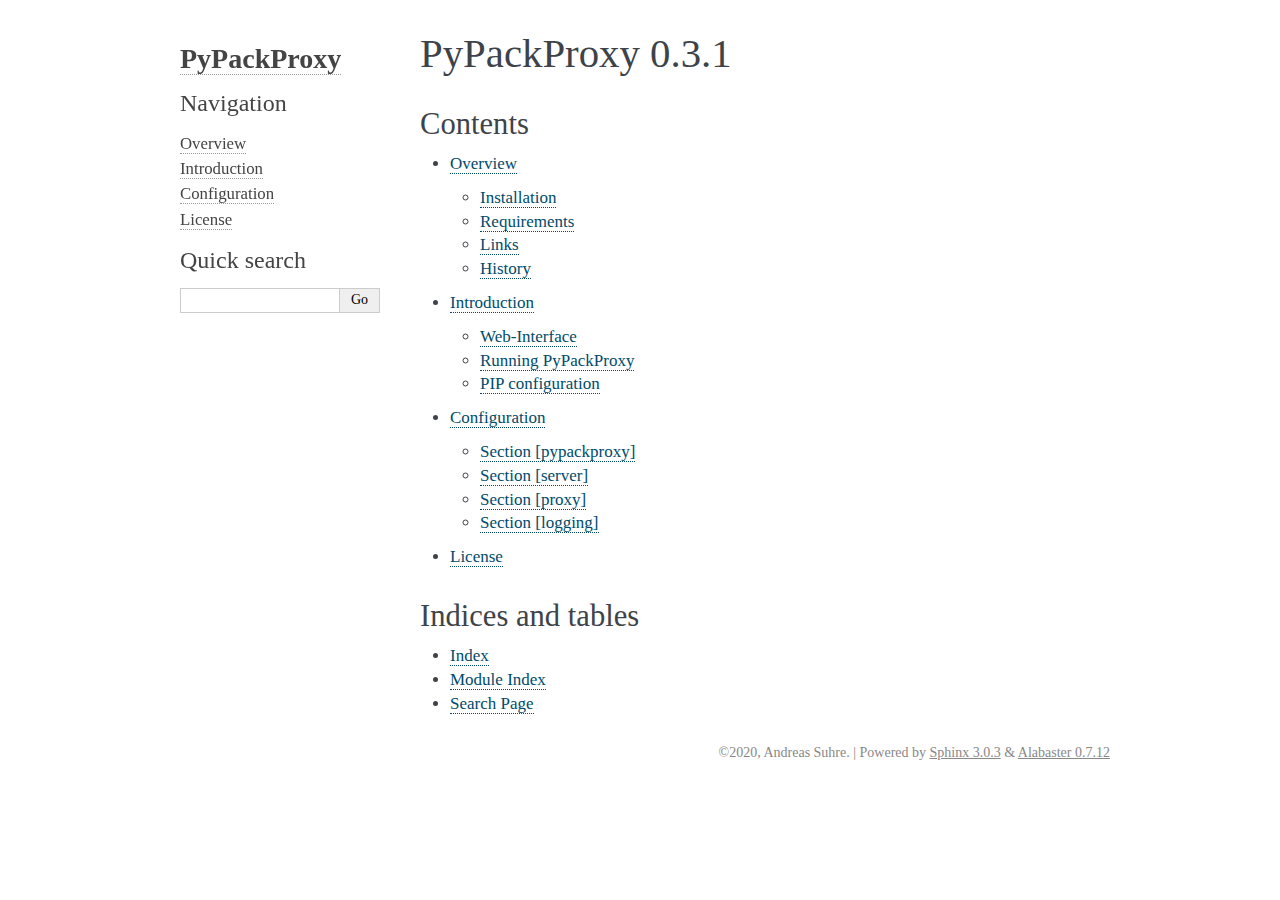
<file: docs/index.html>
<!DOCTYPE html>

<html>
  <head>
    <meta charset="utf-8" />
    <title>PyPackProxy 0.3.1 &#8212; PyPackProxy 0.3.1 documentation</title>
    <link rel="stylesheet" href="_static/alabaster.css" type="text/css" />
    <link rel="stylesheet" href="_static/pygments.css" type="text/css" />
    <script id="documentation_options" data-url_root="./" src="_static/documentation_options.js"></script>
    <script src="_static/jquery.js"></script>
    <script src="_static/underscore.js"></script>
    <script src="_static/doctools.js"></script>
    <script src="_static/language_data.js"></script>
    <link rel="shortcut icon" href="_static/favicon.ico"/>
    <link rel="index" title="Index" href="genindex.html" />
    <link rel="search" title="Search" href="search.html" />
    <link rel="next" title="Overview" href="overview.html" />
   
  <link rel="stylesheet" href="_static/custom.css" type="text/css" />
  
  
  <meta name="viewport" content="width=device-width, initial-scale=0.9, maximum-scale=0.9" />

  </head><body>
  <div class="document">
    
      <div class="sphinxsidebar" role="navigation" aria-label="main navigation">
        <div class="sphinxsidebarwrapper">
<h1 class="logo"><a href="#">PyPackProxy</a></h1>








<h3>Navigation</h3>
<ul>
<li class="toctree-l1"><a class="reference internal" href="overview.html">Overview</a></li>
<li class="toctree-l1"><a class="reference internal" href="intro.html">Introduction</a></li>
<li class="toctree-l1"><a class="reference internal" href="config.html">Configuration</a></li>
<li class="toctree-l1"><a class="reference internal" href="license.html">License</a></li>
</ul>

<div class="relations">
<h3>Related Topics</h3>
<ul>
  <li><a href="#">Documentation overview</a><ul>
      <li>Next: <a href="overview.html" title="next chapter">Overview</a></li>
  </ul></li>
</ul>
</div>
<div id="searchbox" style="display: none" role="search">
  <h3 id="searchlabel">Quick search</h3>
    <div class="searchformwrapper">
    <form class="search" action="search.html" method="get">
      <input type="text" name="q" aria-labelledby="searchlabel" />
      <input type="submit" value="Go" />
    </form>
    </div>
</div>
<script>$('#searchbox').show(0);</script>








        </div>
      </div>
      <div class="documentwrapper">
        <div class="bodywrapper">
          

          <div class="body" role="main">
            
  <div class="section" id="pypackproxy-version">
<h1>PyPackProxy 0.3.1<a class="headerlink" href="#pypackproxy-version" title="Permalink to this headline">¶</a></h1>
<div class="section" id="contents">
<h2>Contents<a class="headerlink" href="#contents" title="Permalink to this headline">¶</a></h2>
<div class="toctree-wrapper compound">
<ul>
<li class="toctree-l1"><a class="reference internal" href="overview.html">Overview</a><ul>
<li class="toctree-l2"><a class="reference internal" href="overview.html#installation">Installation</a></li>
<li class="toctree-l2"><a class="reference internal" href="overview.html#requirements">Requirements</a></li>
<li class="toctree-l2"><a class="reference internal" href="overview.html#links">Links</a></li>
<li class="toctree-l2"><a class="reference internal" href="overview.html#history">History</a></li>
</ul>
</li>
<li class="toctree-l1"><a class="reference internal" href="intro.html">Introduction</a><ul>
<li class="toctree-l2"><a class="reference internal" href="intro.html#web-interface">Web-Interface</a></li>
<li class="toctree-l2"><a class="reference internal" href="intro.html#running-pypackproxy">Running PyPackProxy</a></li>
<li class="toctree-l2"><a class="reference internal" href="intro.html#pip-configuration">PIP configuration</a></li>
</ul>
</li>
<li class="toctree-l1"><a class="reference internal" href="config.html">Configuration</a><ul>
<li class="toctree-l2"><a class="reference internal" href="config.html#section-pypackproxy">Section [pypackproxy]</a></li>
<li class="toctree-l2"><a class="reference internal" href="config.html#section-server">Section [server]</a></li>
<li class="toctree-l2"><a class="reference internal" href="config.html#section-proxy">Section [proxy]</a></li>
<li class="toctree-l2"><a class="reference internal" href="config.html#section-logging">Section [logging]</a></li>
</ul>
</li>
<li class="toctree-l1"><a class="reference internal" href="license.html">License</a></li>
</ul>
</div>
</div>
<div class="section" id="indices-and-tables">
<h2>Indices and tables<a class="headerlink" href="#indices-and-tables" title="Permalink to this headline">¶</a></h2>
<ul class="simple">
<li><p><a class="reference internal" href="genindex.html"><span class="std std-ref">Index</span></a></p></li>
<li><p><a class="reference internal" href="py-modindex.html"><span class="std std-ref">Module Index</span></a></p></li>
<li><p><a class="reference internal" href="search.html"><span class="std std-ref">Search Page</span></a></p></li>
</ul>
</div>
</div>


          </div>
          
        </div>
      </div>
    <div class="clearer"></div>
  </div>
    <div class="footer">
      &copy;2020, Andreas Suhre.
      
      |
      Powered by <a href="http://sphinx-doc.org/">Sphinx 3.0.3</a>
      &amp; <a href="https://github.com/bitprophet/alabaster">Alabaster 0.7.12</a>
      
    </div>

    

    
  </body>
</html>
</file>
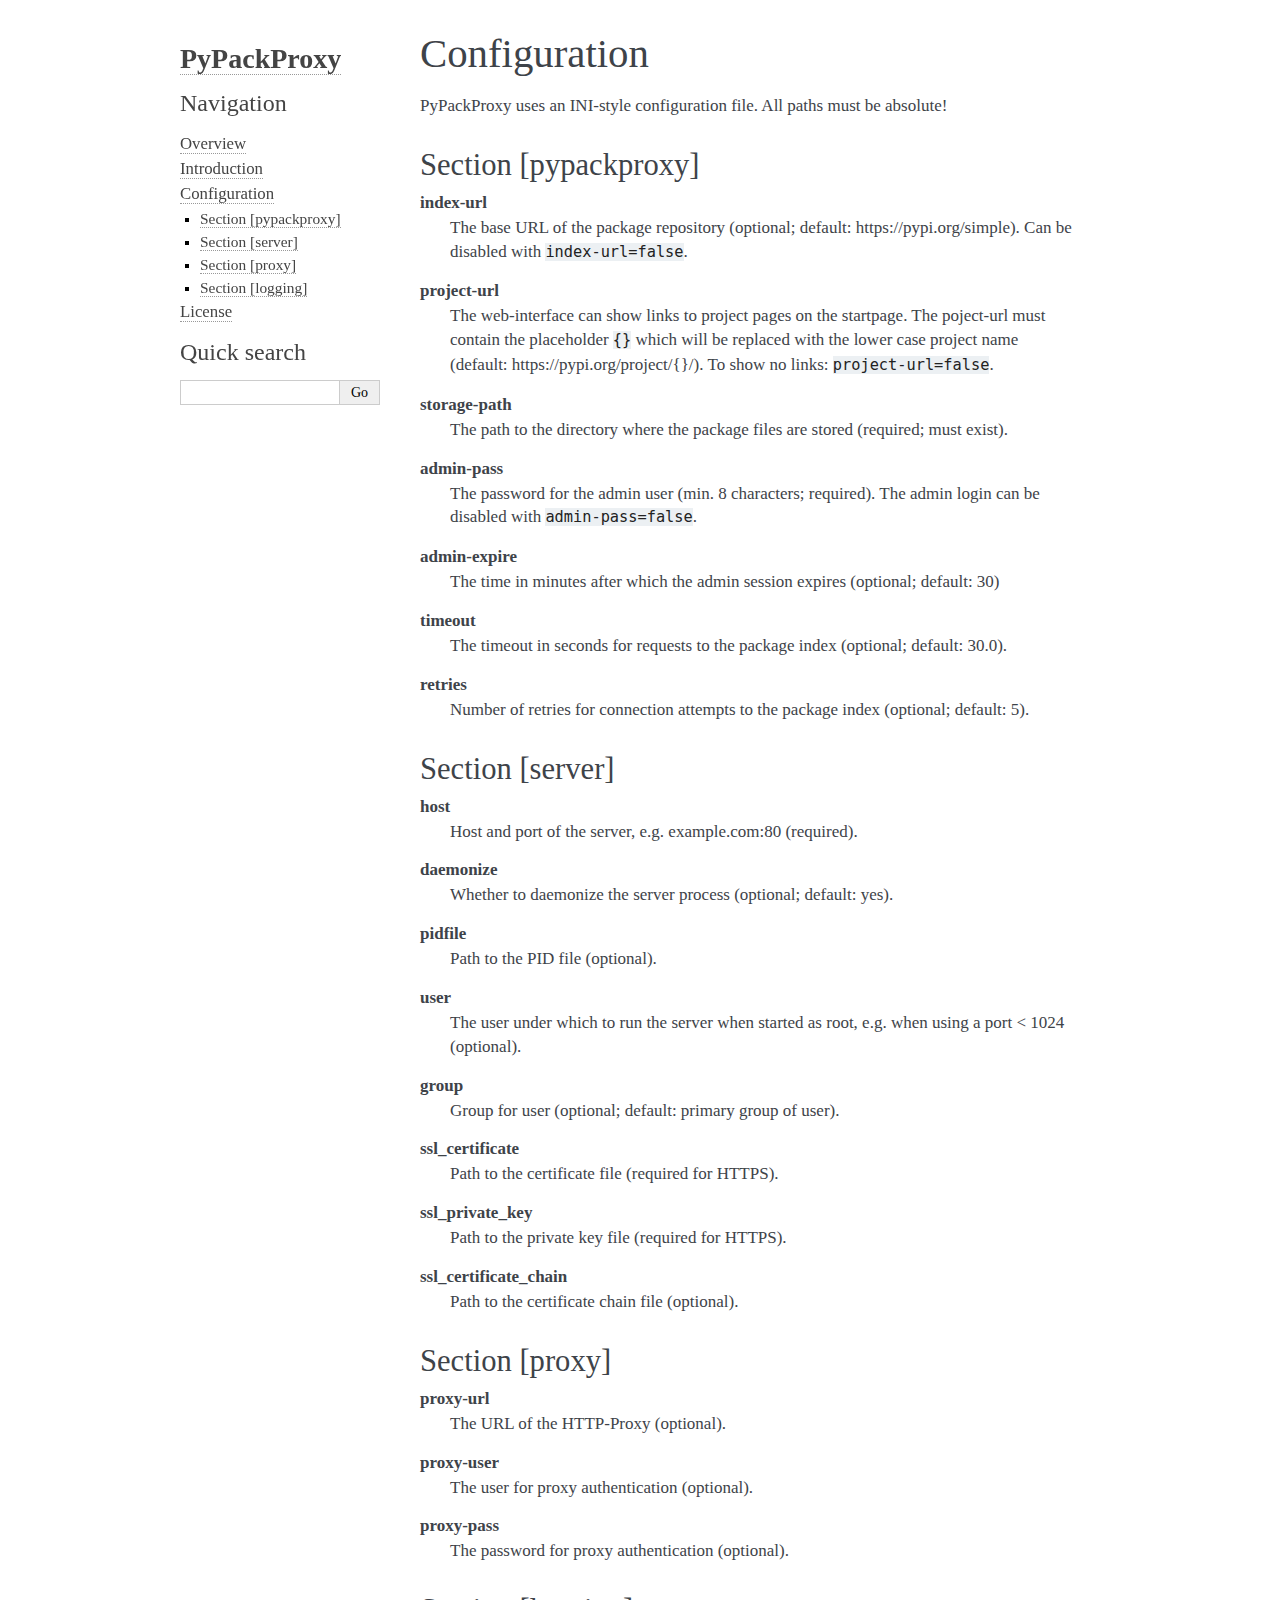
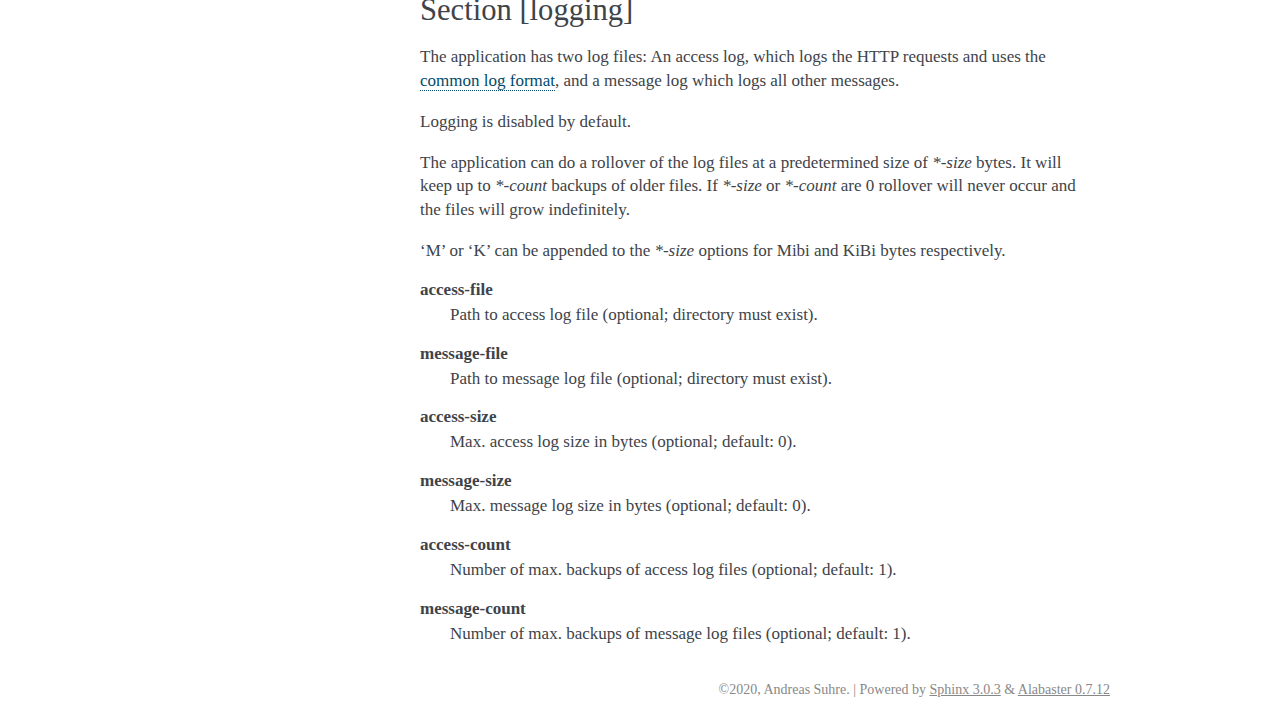
<file: docs/config.html>
<!DOCTYPE html>

<html>
  <head>
    <meta charset="utf-8" />
    <title>Configuration &#8212; PyPackProxy 0.3.1 documentation</title>
    <link rel="stylesheet" href="_static/alabaster.css" type="text/css" />
    <link rel="stylesheet" href="_static/pygments.css" type="text/css" />
    <script id="documentation_options" data-url_root="./" src="_static/documentation_options.js"></script>
    <script src="_static/jquery.js"></script>
    <script src="_static/underscore.js"></script>
    <script src="_static/doctools.js"></script>
    <script src="_static/language_data.js"></script>
    <link rel="shortcut icon" href="_static/favicon.ico"/>
    <link rel="index" title="Index" href="genindex.html" />
    <link rel="search" title="Search" href="search.html" />
    <link rel="next" title="License" href="license.html" />
    <link rel="prev" title="Introduction" href="intro.html" />
   
  <link rel="stylesheet" href="_static/custom.css" type="text/css" />
  
  
  <meta name="viewport" content="width=device-width, initial-scale=0.9, maximum-scale=0.9" />

  </head><body>
  <div class="document">
    
      <div class="sphinxsidebar" role="navigation" aria-label="main navigation">
        <div class="sphinxsidebarwrapper">
<h1 class="logo"><a href="index.html">PyPackProxy</a></h1>








<h3>Navigation</h3>
<ul class="current">
<li class="toctree-l1"><a class="reference internal" href="overview.html">Overview</a></li>
<li class="toctree-l1"><a class="reference internal" href="intro.html">Introduction</a></li>
<li class="toctree-l1 current"><a class="current reference internal" href="#">Configuration</a><ul>
<li class="toctree-l2"><a class="reference internal" href="#section-pypackproxy">Section [pypackproxy]</a></li>
<li class="toctree-l2"><a class="reference internal" href="#section-server">Section [server]</a></li>
<li class="toctree-l2"><a class="reference internal" href="#section-proxy">Section [proxy]</a></li>
<li class="toctree-l2"><a class="reference internal" href="#section-logging">Section [logging]</a></li>
</ul>
</li>
<li class="toctree-l1"><a class="reference internal" href="license.html">License</a></li>
</ul>

<div class="relations">
<h3>Related Topics</h3>
<ul>
  <li><a href="index.html">Documentation overview</a><ul>
      <li>Previous: <a href="intro.html" title="previous chapter">Introduction</a></li>
      <li>Next: <a href="license.html" title="next chapter">License</a></li>
  </ul></li>
</ul>
</div>
<div id="searchbox" style="display: none" role="search">
  <h3 id="searchlabel">Quick search</h3>
    <div class="searchformwrapper">
    <form class="search" action="search.html" method="get">
      <input type="text" name="q" aria-labelledby="searchlabel" />
      <input type="submit" value="Go" />
    </form>
    </div>
</div>
<script>$('#searchbox').show(0);</script>








        </div>
      </div>
      <div class="documentwrapper">
        <div class="bodywrapper">
          

          <div class="body" role="main">
            
  <div class="section" id="configuration">
<h1>Configuration<a class="headerlink" href="#configuration" title="Permalink to this headline">¶</a></h1>
<p>PyPackProxy uses an INI-style configuration file. All paths must be absolute!</p>
<div class="section" id="section-pypackproxy">
<h2>Section [pypackproxy]<a class="headerlink" href="#section-pypackproxy" title="Permalink to this headline">¶</a></h2>
<dl class="simple">
<dt>index-url</dt><dd><p>The base URL of the package repository (optional; default: https://pypi.org/simple).
Can be disabled with <code class="docutils literal notranslate"><span class="pre">index-url=false</span></code>.</p>
</dd>
<dt>project-url</dt><dd><p>The web-interface can show links to project pages on the startpage. The poject-url
must contain the placeholder <code class="docutils literal notranslate"><span class="pre">{}</span></code> which will be replaced with the lower case project name
(default: https://pypi.org/project/{}/). To show no links: <code class="docutils literal notranslate"><span class="pre">project-url=false</span></code>.</p>
</dd>
<dt>storage-path</dt><dd><p>The path to the directory where the package files are stored (required; must exist).</p>
</dd>
<dt>admin-pass</dt><dd><p>The password for the admin user (min. 8 characters; required).
The admin login can be disabled with <code class="docutils literal notranslate"><span class="pre">admin-pass=false</span></code>.</p>
</dd>
<dt>admin-expire</dt><dd><p>The time in minutes after which the admin session expires (optional; default: 30)</p>
</dd>
<dt>timeout</dt><dd><p>The timeout in seconds for requests to the package index (optional; default: 30.0).</p>
</dd>
<dt>retries</dt><dd><p>Number of retries for connection attempts to the package index (optional; default: 5).</p>
</dd>
</dl>
</div>
<div class="section" id="section-server">
<h2>Section [server]<a class="headerlink" href="#section-server" title="Permalink to this headline">¶</a></h2>
<dl class="simple">
<dt>host</dt><dd><p>Host and port of the server, e.g. example.com:80 (required).</p>
</dd>
<dt>daemonize</dt><dd><p>Whether to daemonize the server process (optional; default: yes).</p>
</dd>
<dt>pidfile</dt><dd><p>Path to the PID file (optional).</p>
</dd>
<dt>user</dt><dd><p>The user under which to run the server when started as root, e.g. when using
a port &lt; 1024 (optional).</p>
</dd>
<dt>group</dt><dd><p>Group for user (optional; default: primary group of user).</p>
</dd>
<dt>ssl_certificate</dt><dd><p>Path to the certificate file (required for HTTPS).</p>
</dd>
<dt>ssl_private_key</dt><dd><p>Path to the private key file (required for HTTPS).</p>
</dd>
<dt>ssl_certificate_chain</dt><dd><p>Path to the certificate chain file (optional).</p>
</dd>
</dl>
</div>
<div class="section" id="section-proxy">
<h2>Section [proxy]<a class="headerlink" href="#section-proxy" title="Permalink to this headline">¶</a></h2>
<dl class="simple">
<dt>proxy-url</dt><dd><p>The URL of the HTTP-Proxy (optional).</p>
</dd>
<dt>proxy-user</dt><dd><p>The user for proxy authentication (optional).</p>
</dd>
<dt>proxy-pass</dt><dd><p>The password for proxy authentication (optional).</p>
</dd>
</dl>
</div>
<div class="section" id="section-logging">
<h2>Section [logging]<a class="headerlink" href="#section-logging" title="Permalink to this headline">¶</a></h2>
<p>The application has two log files: An access log, which logs the HTTP requests and
uses the <a class="reference external" href="https://en.wikipedia.org/wiki/Common_Log_Format">common log format</a>,
and a message log which logs all other messages.</p>
<p>Logging is disabled by default.</p>
<p>The application can do a rollover of the log files at a predetermined size
of <em>*-size</em> bytes. It will keep up to <em>*-count</em> backups of older files.
If <em>*-size</em> or <em>*-count</em> are 0 rollover will never occur and the files
will grow indefinitely.</p>
<p>‘M’ or ‘K’ can be appended to the <em>*-size</em> options for Mibi and
KiBi bytes respectively.</p>
<dl class="simple">
<dt>access-file</dt><dd><p>Path to access log file (optional; directory must exist).</p>
</dd>
<dt>message-file</dt><dd><p>Path to message log file (optional; directory must exist).</p>
</dd>
<dt>access-size</dt><dd><p>Max. access log size in bytes (optional; default: 0).</p>
</dd>
<dt>message-size</dt><dd><p>Max. message log size in bytes (optional; default: 0).</p>
</dd>
<dt>access-count</dt><dd><p>Number of max. backups of access log files (optional; default: 1).</p>
</dd>
<dt>message-count</dt><dd><p>Number of max. backups of message log files (optional; default: 1).</p>
</dd>
</dl>
</div>
</div>


          </div>
          
        </div>
      </div>
    <div class="clearer"></div>
  </div>
    <div class="footer">
      &copy;2020, Andreas Suhre.
      
      |
      Powered by <a href="http://sphinx-doc.org/">Sphinx 3.0.3</a>
      &amp; <a href="https://github.com/bitprophet/alabaster">Alabaster 0.7.12</a>
      
    </div>

    

    
  </body>
</html>
</file>
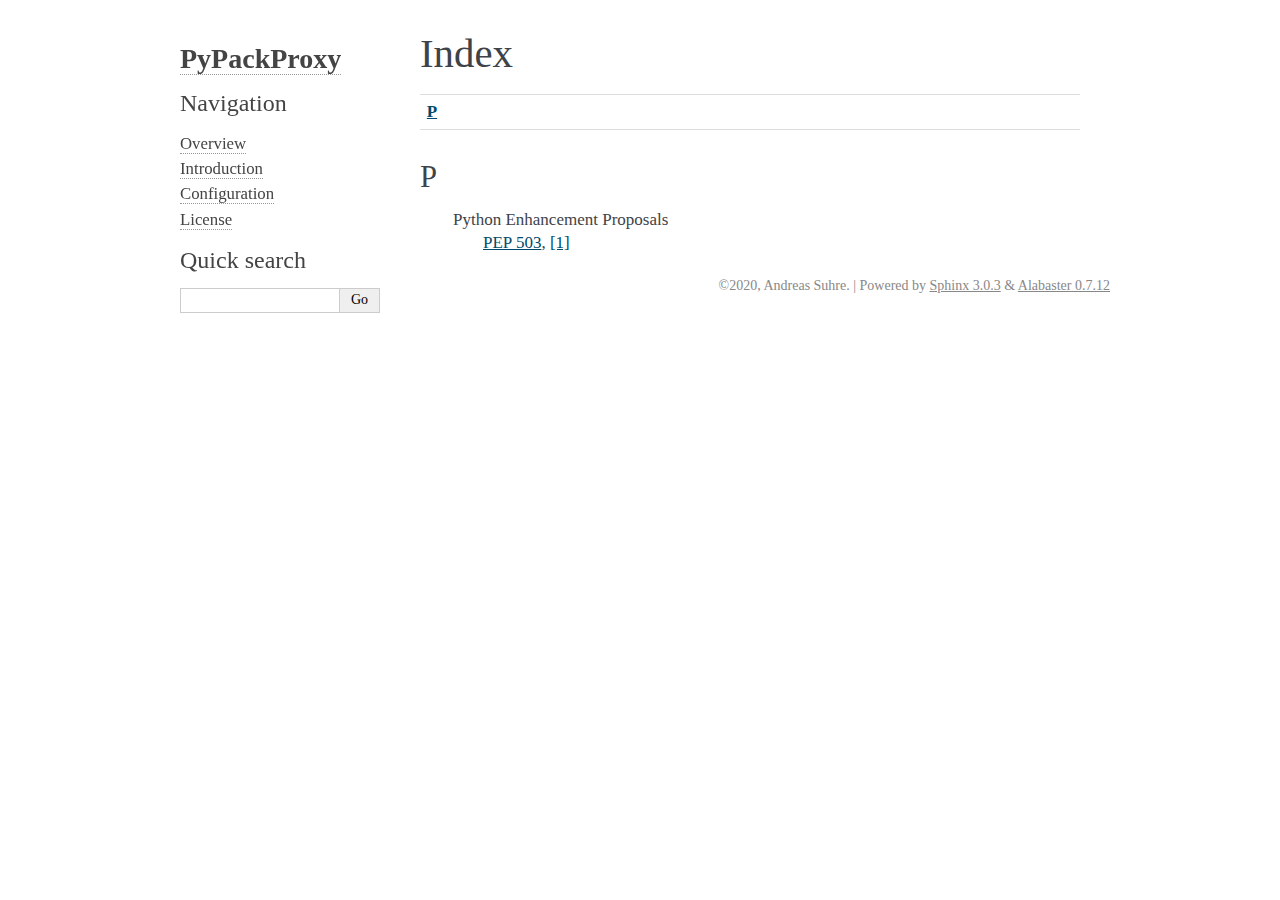
<file: docs/genindex.html>
<!DOCTYPE html>

<html>
  <head>
    <meta charset="utf-8" />
    <title>Index &#8212; PyPackProxy 0.3.1 documentation</title>
    <link rel="stylesheet" href="_static/alabaster.css" type="text/css" />
    <link rel="stylesheet" href="_static/pygments.css" type="text/css" />
    <script id="documentation_options" data-url_root="./" src="_static/documentation_options.js"></script>
    <script src="_static/jquery.js"></script>
    <script src="_static/underscore.js"></script>
    <script src="_static/doctools.js"></script>
    <script src="_static/language_data.js"></script>
    <link rel="shortcut icon" href="_static/favicon.ico"/>
    <link rel="index" title="Index" href="#" />
    <link rel="search" title="Search" href="search.html" />
   
  <link rel="stylesheet" href="_static/custom.css" type="text/css" />
  
  
  <meta name="viewport" content="width=device-width, initial-scale=0.9, maximum-scale=0.9" />

  </head><body>
  <div class="document">
    
      <div class="sphinxsidebar" role="navigation" aria-label="main navigation">
        <div class="sphinxsidebarwrapper">
<h1 class="logo"><a href="index.html">PyPackProxy</a></h1>








<h3>Navigation</h3>
<ul>
<li class="toctree-l1"><a class="reference internal" href="overview.html">Overview</a></li>
<li class="toctree-l1"><a class="reference internal" href="intro.html">Introduction</a></li>
<li class="toctree-l1"><a class="reference internal" href="config.html">Configuration</a></li>
<li class="toctree-l1"><a class="reference internal" href="license.html">License</a></li>
</ul>

<div class="relations">
<h3>Related Topics</h3>
<ul>
  <li><a href="index.html">Documentation overview</a><ul>
  </ul></li>
</ul>
</div>
<div id="searchbox" style="display: none" role="search">
  <h3 id="searchlabel">Quick search</h3>
    <div class="searchformwrapper">
    <form class="search" action="search.html" method="get">
      <input type="text" name="q" aria-labelledby="searchlabel" />
      <input type="submit" value="Go" />
    </form>
    </div>
</div>
<script>$('#searchbox').show(0);</script>








        </div>
      </div>
      <div class="documentwrapper">
        <div class="bodywrapper">
          

          <div class="body" role="main">
            

<h1 id="index">Index</h1>

<div class="genindex-jumpbox">
 <a href="#P"><strong>P</strong></a>
 
</div>
<h2 id="P">P</h2>
<table style="width: 100%" class="indextable genindextable"><tr>
  <td style="width: 33%; vertical-align: top;"><ul>
      <li>
    Python Enhancement Proposals

      <ul>
        <li><a href="intro.html#index-0">PEP 503</a>, <a href="overview.html#index-0">[1]</a>
</li>
      </ul></li>
  </ul></td>
</tr></table>



          </div>
          
        </div>
      </div>
    <div class="clearer"></div>
  </div>
    <div class="footer">
      &copy;2020, Andreas Suhre.
      
      |
      Powered by <a href="http://sphinx-doc.org/">Sphinx 3.0.3</a>
      &amp; <a href="https://github.com/bitprophet/alabaster">Alabaster 0.7.12</a>
      
    </div>

    

    
  </body>
</html>
</file>
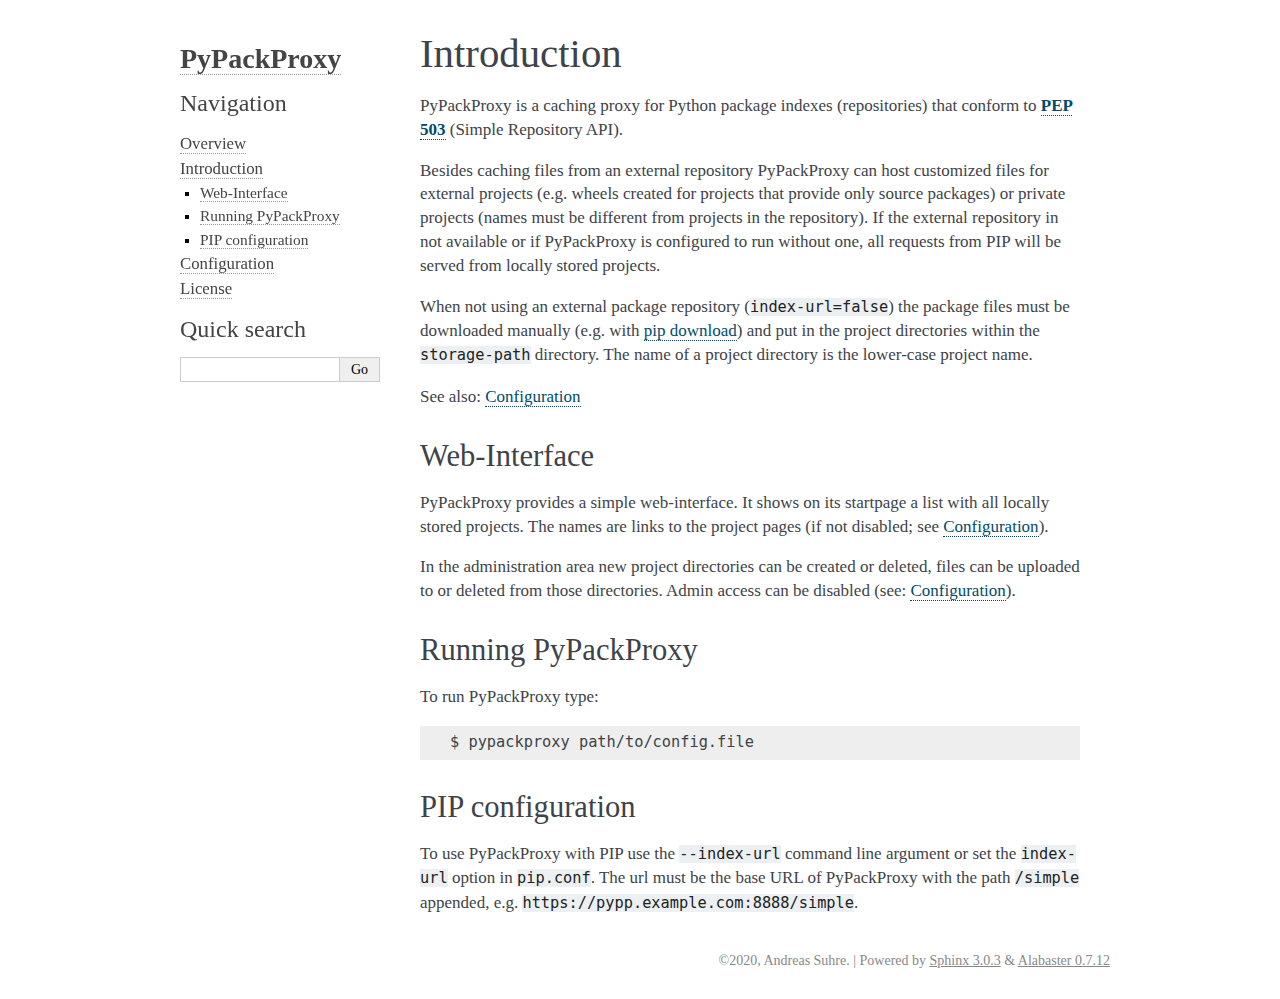
<file: docs/intro.html>
<!DOCTYPE html>

<html>
  <head>
    <meta charset="utf-8" />
    <title>Introduction &#8212; PyPackProxy 0.3.1 documentation</title>
    <link rel="stylesheet" href="_static/alabaster.css" type="text/css" />
    <link rel="stylesheet" href="_static/pygments.css" type="text/css" />
    <script id="documentation_options" data-url_root="./" src="_static/documentation_options.js"></script>
    <script src="_static/jquery.js"></script>
    <script src="_static/underscore.js"></script>
    <script src="_static/doctools.js"></script>
    <script src="_static/language_data.js"></script>
    <link rel="shortcut icon" href="_static/favicon.ico"/>
    <link rel="index" title="Index" href="genindex.html" />
    <link rel="search" title="Search" href="search.html" />
    <link rel="next" title="Configuration" href="config.html" />
    <link rel="prev" title="Overview" href="overview.html" />
   
  <link rel="stylesheet" href="_static/custom.css" type="text/css" />
  
  
  <meta name="viewport" content="width=device-width, initial-scale=0.9, maximum-scale=0.9" />

  </head><body>
  <div class="document">
    
      <div class="sphinxsidebar" role="navigation" aria-label="main navigation">
        <div class="sphinxsidebarwrapper">
<h1 class="logo"><a href="index.html">PyPackProxy</a></h1>








<h3>Navigation</h3>
<ul class="current">
<li class="toctree-l1"><a class="reference internal" href="overview.html">Overview</a></li>
<li class="toctree-l1 current"><a class="current reference internal" href="#">Introduction</a><ul>
<li class="toctree-l2"><a class="reference internal" href="#web-interface">Web-Interface</a></li>
<li class="toctree-l2"><a class="reference internal" href="#running-pypackproxy">Running PyPackProxy</a></li>
<li class="toctree-l2"><a class="reference internal" href="#pip-configuration">PIP configuration</a></li>
</ul>
</li>
<li class="toctree-l1"><a class="reference internal" href="config.html">Configuration</a></li>
<li class="toctree-l1"><a class="reference internal" href="license.html">License</a></li>
</ul>

<div class="relations">
<h3>Related Topics</h3>
<ul>
  <li><a href="index.html">Documentation overview</a><ul>
      <li>Previous: <a href="overview.html" title="previous chapter">Overview</a></li>
      <li>Next: <a href="config.html" title="next chapter">Configuration</a></li>
  </ul></li>
</ul>
</div>
<div id="searchbox" style="display: none" role="search">
  <h3 id="searchlabel">Quick search</h3>
    <div class="searchformwrapper">
    <form class="search" action="search.html" method="get">
      <input type="text" name="q" aria-labelledby="searchlabel" />
      <input type="submit" value="Go" />
    </form>
    </div>
</div>
<script>$('#searchbox').show(0);</script>








        </div>
      </div>
      <div class="documentwrapper">
        <div class="bodywrapper">
          

          <div class="body" role="main">
            
  <div class="section" id="introduction">
<h1>Introduction<a class="headerlink" href="#introduction" title="Permalink to this headline">¶</a></h1>
<p>PyPackProxy is a caching proxy for Python package indexes (repositories) that
conform to <span class="target" id="index-0"></span><a class="pep reference external" href="https://www.python.org/dev/peps/pep-0503"><strong>PEP 503</strong></a> (Simple Repository API).</p>
<p>Besides caching files from an external repository PyPackProxy can host customized files for
external projects (e.g. wheels created for projects that provide only source packages) or
private projects (names must be different from projects in the repository). If the external
repository in not available or if PyPackProxy is configured to run without one, all requests
from PIP will be served from locally stored projects.</p>
<p>When not using an external package repository (<code class="docutils literal notranslate"><span class="pre">index-url=false</span></code>) the package files must be
downloaded manually (e.g. with <a class="reference external" href="https://pip.pypa.io/en/stable/reference/pip_download/">pip download</a>)
and put in the project directories within the <code class="docutils literal notranslate"><span class="pre">storage-path</span></code> directory.
The name of a project directory is the lower-case project name.</p>
<p>See also: <a class="reference internal" href="config.html"><span class="doc">Configuration</span></a></p>
<div class="section" id="web-interface">
<h2>Web-Interface<a class="headerlink" href="#web-interface" title="Permalink to this headline">¶</a></h2>
<p>PyPackProxy provides a simple web-interface. It shows on its startpage a list with
all locally stored projects. The names are links to the project pages
(if not disabled; see <a class="reference internal" href="config.html"><span class="doc">Configuration</span></a>).</p>
<p>In the administration area new project directories can be created or deleted, files can
be uploaded to or deleted from those directories. Admin access can be disabled (see: <a class="reference internal" href="config.html"><span class="doc">Configuration</span></a>).</p>
</div>
<div class="section" id="running-pypackproxy">
<h2>Running PyPackProxy<a class="headerlink" href="#running-pypackproxy" title="Permalink to this headline">¶</a></h2>
<p>To run PyPackProxy type:</p>
<div class="highlight-default notranslate"><div class="highlight"><pre><span></span>$ pypackproxy path/to/config.file
</pre></div>
</div>
</div>
<div class="section" id="pip-configuration">
<h2>PIP configuration<a class="headerlink" href="#pip-configuration" title="Permalink to this headline">¶</a></h2>
<p>To use PyPackProxy with PIP use the <code class="docutils literal notranslate"><span class="pre">--index-url</span></code> command line argument
or set the <code class="docutils literal notranslate"><span class="pre">index-url</span></code> option in <code class="docutils literal notranslate"><span class="pre">pip.conf</span></code>. The url must be the base URL of
PyPackProxy with the path <code class="docutils literal notranslate"><span class="pre">/simple</span></code> appended, e.g.
<code class="docutils literal notranslate"><span class="pre">https://pypp.example.com:8888/simple</span></code>.</p>
</div>
</div>


          </div>
          
        </div>
      </div>
    <div class="clearer"></div>
  </div>
    <div class="footer">
      &copy;2020, Andreas Suhre.
      
      |
      Powered by <a href="http://sphinx-doc.org/">Sphinx 3.0.3</a>
      &amp; <a href="https://github.com/bitprophet/alabaster">Alabaster 0.7.12</a>
      
    </div>

    

    
  </body>
</html>
</file>
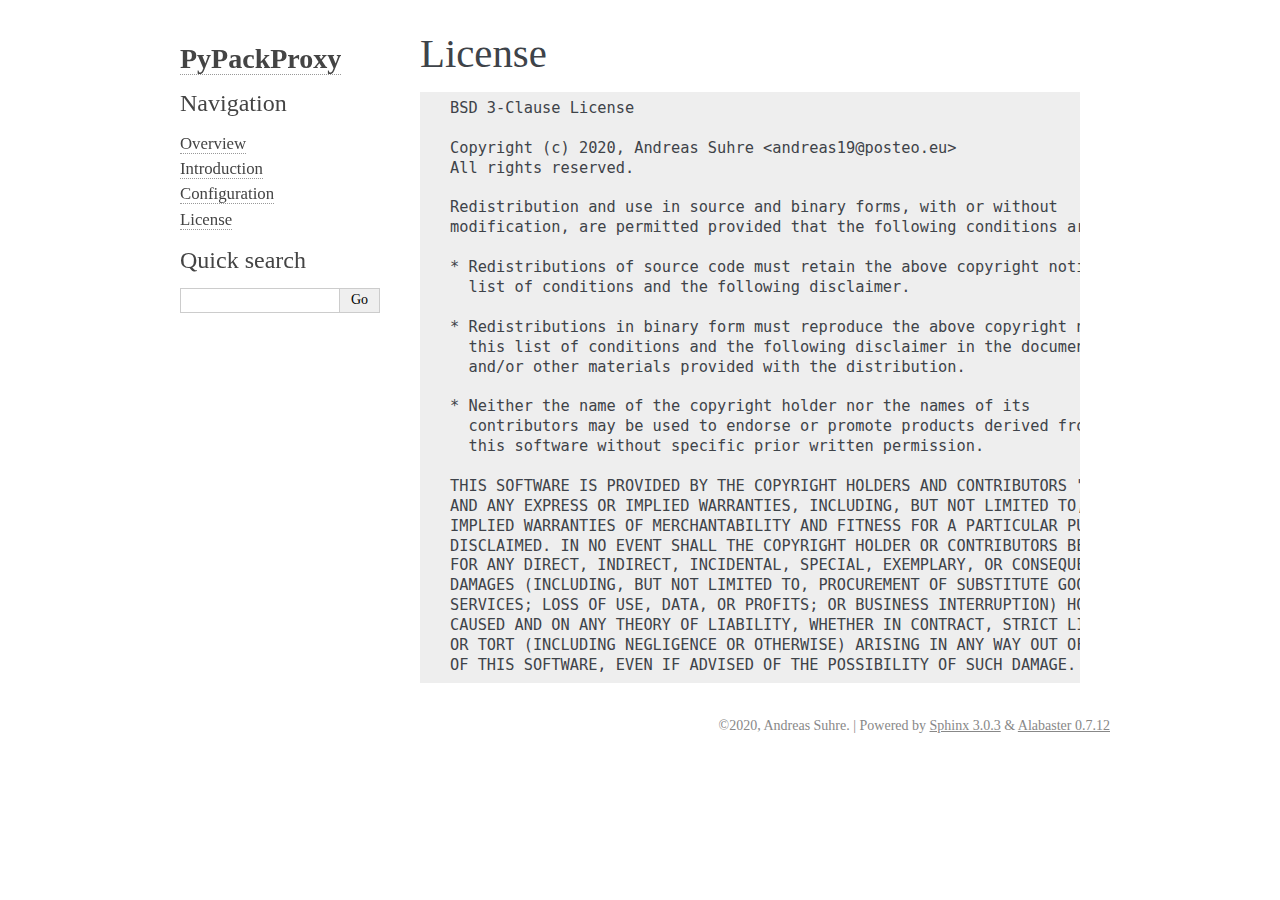
<file: docs/license.html>
<!DOCTYPE html>

<html>
  <head>
    <meta charset="utf-8" />
    <title>License &#8212; PyPackProxy 0.3.1 documentation</title>
    <link rel="stylesheet" href="_static/alabaster.css" type="text/css" />
    <link rel="stylesheet" href="_static/pygments.css" type="text/css" />
    <script id="documentation_options" data-url_root="./" src="_static/documentation_options.js"></script>
    <script src="_static/jquery.js"></script>
    <script src="_static/underscore.js"></script>
    <script src="_static/doctools.js"></script>
    <script src="_static/language_data.js"></script>
    <link rel="shortcut icon" href="_static/favicon.ico"/>
    <link rel="index" title="Index" href="genindex.html" />
    <link rel="search" title="Search" href="search.html" />
    <link rel="prev" title="Configuration" href="config.html" />
   
  <link rel="stylesheet" href="_static/custom.css" type="text/css" />
  
  
  <meta name="viewport" content="width=device-width, initial-scale=0.9, maximum-scale=0.9" />

  </head><body>
  <div class="document">
    
      <div class="sphinxsidebar" role="navigation" aria-label="main navigation">
        <div class="sphinxsidebarwrapper">
<h1 class="logo"><a href="index.html">PyPackProxy</a></h1>








<h3>Navigation</h3>
<ul class="current">
<li class="toctree-l1"><a class="reference internal" href="overview.html">Overview</a></li>
<li class="toctree-l1"><a class="reference internal" href="intro.html">Introduction</a></li>
<li class="toctree-l1"><a class="reference internal" href="config.html">Configuration</a></li>
<li class="toctree-l1 current"><a class="current reference internal" href="#">License</a></li>
</ul>

<div class="relations">
<h3>Related Topics</h3>
<ul>
  <li><a href="index.html">Documentation overview</a><ul>
      <li>Previous: <a href="config.html" title="previous chapter">Configuration</a></li>
  </ul></li>
</ul>
</div>
<div id="searchbox" style="display: none" role="search">
  <h3 id="searchlabel">Quick search</h3>
    <div class="searchformwrapper">
    <form class="search" action="search.html" method="get">
      <input type="text" name="q" aria-labelledby="searchlabel" />
      <input type="submit" value="Go" />
    </form>
    </div>
</div>
<script>$('#searchbox').show(0);</script>








        </div>
      </div>
      <div class="documentwrapper">
        <div class="bodywrapper">
          

          <div class="body" role="main">
            
  <div class="section" id="license">
<h1>License<a class="headerlink" href="#license" title="Permalink to this headline">¶</a></h1>
<div class="highlight-none notranslate"><div class="highlight"><pre><span></span>BSD 3-Clause License

Copyright (c) 2020, Andreas Suhre &lt;andreas19@posteo.eu&gt;
All rights reserved.

Redistribution and use in source and binary forms, with or without
modification, are permitted provided that the following conditions are met:

* Redistributions of source code must retain the above copyright notice, this
  list of conditions and the following disclaimer.

* Redistributions in binary form must reproduce the above copyright notice,
  this list of conditions and the following disclaimer in the documentation
  and/or other materials provided with the distribution.

* Neither the name of the copyright holder nor the names of its
  contributors may be used to endorse or promote products derived from
  this software without specific prior written permission.

THIS SOFTWARE IS PROVIDED BY THE COPYRIGHT HOLDERS AND CONTRIBUTORS &quot;AS IS&quot;
AND ANY EXPRESS OR IMPLIED WARRANTIES, INCLUDING, BUT NOT LIMITED TO, THE
IMPLIED WARRANTIES OF MERCHANTABILITY AND FITNESS FOR A PARTICULAR PURPOSE ARE
DISCLAIMED. IN NO EVENT SHALL THE COPYRIGHT HOLDER OR CONTRIBUTORS BE LIABLE
FOR ANY DIRECT, INDIRECT, INCIDENTAL, SPECIAL, EXEMPLARY, OR CONSEQUENTIAL
DAMAGES (INCLUDING, BUT NOT LIMITED TO, PROCUREMENT OF SUBSTITUTE GOODS OR
SERVICES; LOSS OF USE, DATA, OR PROFITS; OR BUSINESS INTERRUPTION) HOWEVER
CAUSED AND ON ANY THEORY OF LIABILITY, WHETHER IN CONTRACT, STRICT LIABILITY,
OR TORT (INCLUDING NEGLIGENCE OR OTHERWISE) ARISING IN ANY WAY OUT OF THE USE
OF THIS SOFTWARE, EVEN IF ADVISED OF THE POSSIBILITY OF SUCH DAMAGE.
</pre></div>
</div>
</div>


          </div>
          
        </div>
      </div>
    <div class="clearer"></div>
  </div>
    <div class="footer">
      &copy;2020, Andreas Suhre.
      
      |
      Powered by <a href="http://sphinx-doc.org/">Sphinx 3.0.3</a>
      &amp; <a href="https://github.com/bitprophet/alabaster">Alabaster 0.7.12</a>
      
    </div>

    

    
  </body>
</html>
</file>
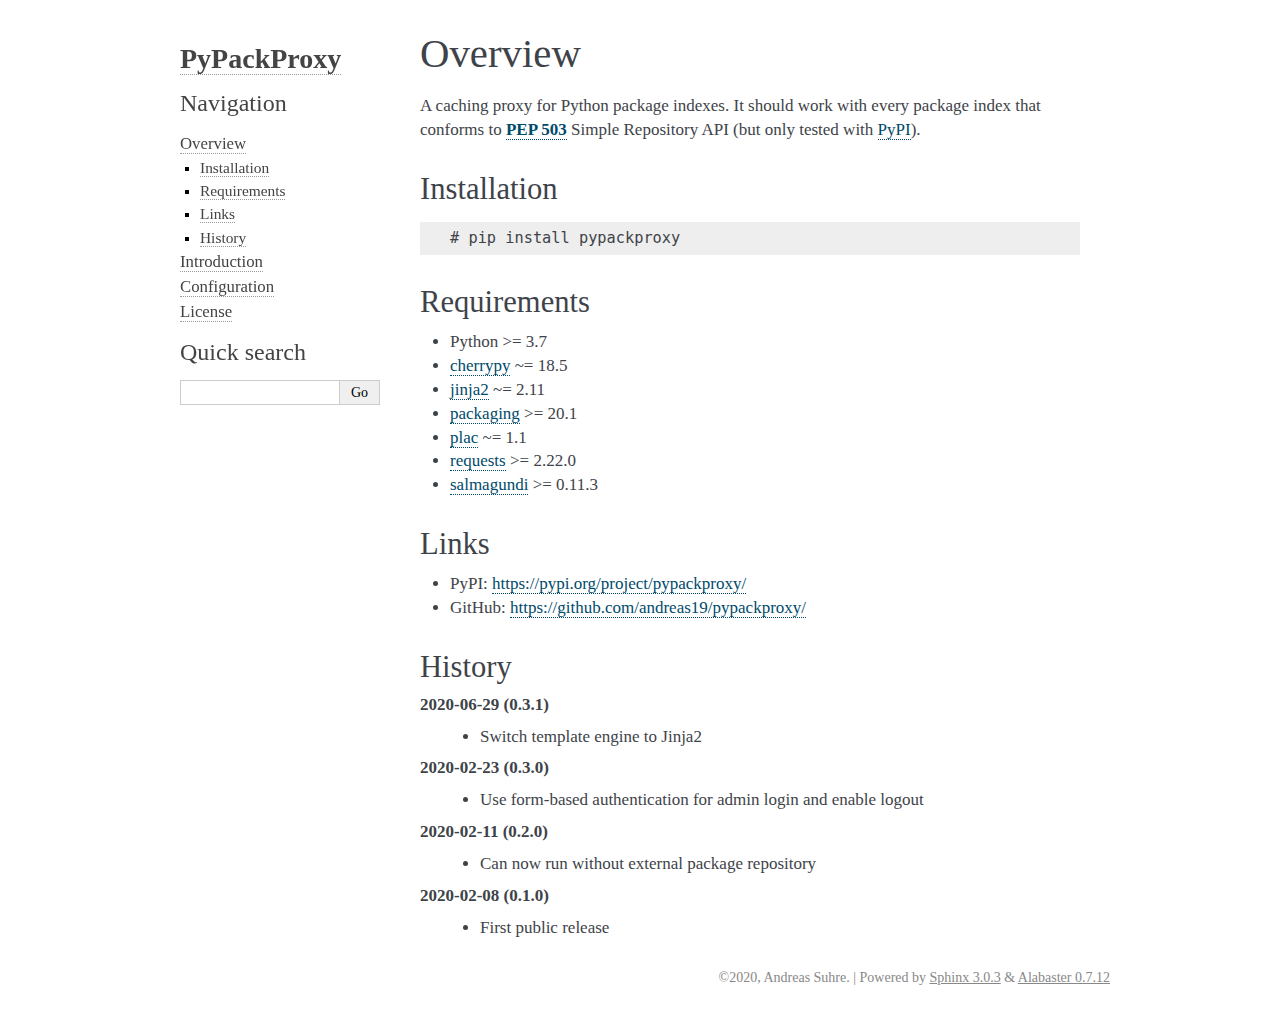
<file: docs/overview.html>
<!DOCTYPE html>

<html>
  <head>
    <meta charset="utf-8" />
    <title>Overview &#8212; PyPackProxy 0.3.1 documentation</title>
    <link rel="stylesheet" href="_static/alabaster.css" type="text/css" />
    <link rel="stylesheet" href="_static/pygments.css" type="text/css" />
    <script id="documentation_options" data-url_root="./" src="_static/documentation_options.js"></script>
    <script src="_static/jquery.js"></script>
    <script src="_static/underscore.js"></script>
    <script src="_static/doctools.js"></script>
    <script src="_static/language_data.js"></script>
    <link rel="shortcut icon" href="_static/favicon.ico"/>
    <link rel="index" title="Index" href="genindex.html" />
    <link rel="search" title="Search" href="search.html" />
    <link rel="next" title="Introduction" href="intro.html" />
    <link rel="prev" title="PyPackProxy 0.3.1" href="index.html" />
   
  <link rel="stylesheet" href="_static/custom.css" type="text/css" />
  
  
  <meta name="viewport" content="width=device-width, initial-scale=0.9, maximum-scale=0.9" />

  </head><body>
  <div class="document">
    
      <div class="sphinxsidebar" role="navigation" aria-label="main navigation">
        <div class="sphinxsidebarwrapper">
<h1 class="logo"><a href="index.html">PyPackProxy</a></h1>








<h3>Navigation</h3>
<ul class="current">
<li class="toctree-l1 current"><a class="current reference internal" href="#">Overview</a><ul>
<li class="toctree-l2"><a class="reference internal" href="#installation">Installation</a></li>
<li class="toctree-l2"><a class="reference internal" href="#requirements">Requirements</a></li>
<li class="toctree-l2"><a class="reference internal" href="#links">Links</a></li>
<li class="toctree-l2"><a class="reference internal" href="#history">History</a></li>
</ul>
</li>
<li class="toctree-l1"><a class="reference internal" href="intro.html">Introduction</a></li>
<li class="toctree-l1"><a class="reference internal" href="config.html">Configuration</a></li>
<li class="toctree-l1"><a class="reference internal" href="license.html">License</a></li>
</ul>

<div class="relations">
<h3>Related Topics</h3>
<ul>
  <li><a href="index.html">Documentation overview</a><ul>
      <li>Previous: <a href="index.html" title="previous chapter">PyPackProxy 0.3.1</a></li>
      <li>Next: <a href="intro.html" title="next chapter">Introduction</a></li>
  </ul></li>
</ul>
</div>
<div id="searchbox" style="display: none" role="search">
  <h3 id="searchlabel">Quick search</h3>
    <div class="searchformwrapper">
    <form class="search" action="search.html" method="get">
      <input type="text" name="q" aria-labelledby="searchlabel" />
      <input type="submit" value="Go" />
    </form>
    </div>
</div>
<script>$('#searchbox').show(0);</script>








        </div>
      </div>
      <div class="documentwrapper">
        <div class="bodywrapper">
          

          <div class="body" role="main">
            
  <div class="section" id="overview">
<h1>Overview<a class="headerlink" href="#overview" title="Permalink to this headline">¶</a></h1>
<p>A caching proxy for Python package indexes. It should work with every
package index that conforms to <span class="target" id="index-0"></span><a class="pep reference external" href="https://www.python.org/dev/peps/pep-0503"><strong>PEP 503</strong></a> Simple Repository API
(but only tested with <a class="reference external" href="https://pypi.org">PyPI</a>).</p>
<div class="section" id="installation">
<h2>Installation<a class="headerlink" href="#installation" title="Permalink to this headline">¶</a></h2>
<div class="highlight-none notranslate"><div class="highlight"><pre><span></span># pip install pypackproxy
</pre></div>
</div>
</div>
<div class="section" id="requirements">
<h2>Requirements<a class="headerlink" href="#requirements" title="Permalink to this headline">¶</a></h2>
<ul class="simple">
<li><p>Python &gt;= 3.7</p></li>
<li><p><a class="reference external" href="https://pypi.org/project/cherrypy">cherrypy</a> ~= 18.5</p></li>
<li><p><a class="reference external" href="https://pypi.org/project/jinja2">jinja2</a> ~= 2.11</p></li>
<li><p><a class="reference external" href="https://pypi.org/project/packaging">packaging</a> &gt;= 20.1</p></li>
<li><p><a class="reference external" href="https://pypi.org/project/plac">plac</a> ~= 1.1</p></li>
<li><p><a class="reference external" href="https://pypi.org/project/requests">requests</a> &gt;= 2.22.0</p></li>
<li><p><a class="reference external" href="https://pypi.org/project/salmagundi">salmagundi</a> &gt;= 0.11.3</p></li>
</ul>
</div>
<div class="section" id="links">
<h2>Links<a class="headerlink" href="#links" title="Permalink to this headline">¶</a></h2>
<ul class="simple">
<li><p>PyPI: <a class="reference external" href="https://pypi.org/project/pypackproxy/">https://pypi.org/project/pypackproxy/</a></p></li>
<li><p>GitHub: <a class="reference external" href="https://github.com/andreas19/pypackproxy/">https://github.com/andreas19/pypackproxy/</a></p></li>
</ul>
</div>
<div class="section" id="history">
<h2>History<a class="headerlink" href="#history" title="Permalink to this headline">¶</a></h2>
<dl class="simple">
<dt><strong>2020-06-29 (0.3.1)</strong></dt><dd><ul class="simple">
<li><p>Switch template engine to Jinja2</p></li>
</ul>
</dd>
<dt><strong>2020-02-23 (0.3.0)</strong></dt><dd><ul class="simple">
<li><p>Use form-based authentication for admin login and enable logout</p></li>
</ul>
</dd>
<dt><strong>2020-02-11 (0.2.0)</strong></dt><dd><ul class="simple">
<li><p>Can now run without external package repository</p></li>
</ul>
</dd>
<dt><strong>2020-02-08 (0.1.0)</strong></dt><dd><ul class="simple">
<li><p>First public release</p></li>
</ul>
</dd>
</dl>
</div>
</div>


          </div>
          
        </div>
      </div>
    <div class="clearer"></div>
  </div>
    <div class="footer">
      &copy;2020, Andreas Suhre.
      
      |
      Powered by <a href="http://sphinx-doc.org/">Sphinx 3.0.3</a>
      &amp; <a href="https://github.com/bitprophet/alabaster">Alabaster 0.7.12</a>
      
    </div>

    

    
  </body>
</html>
</file>
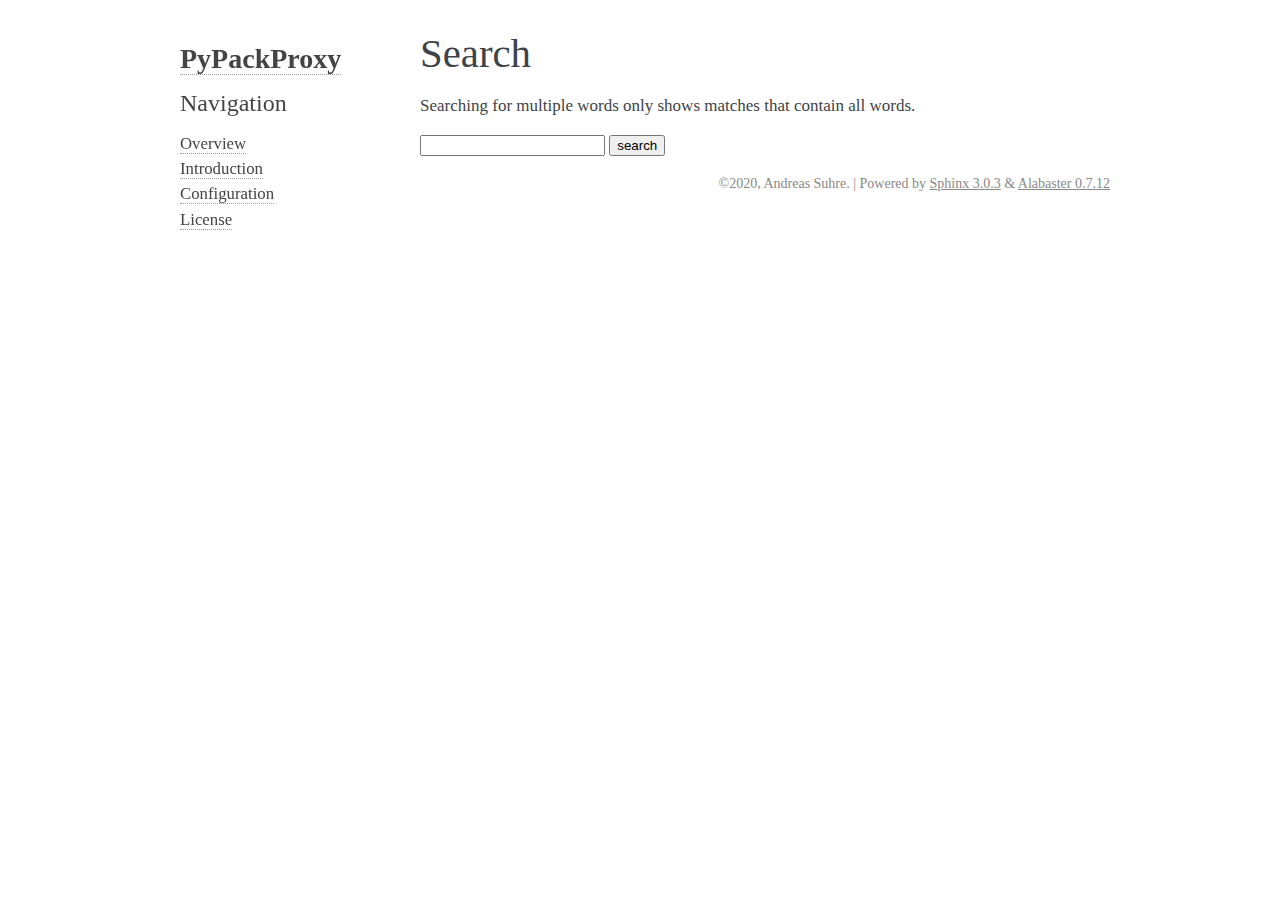
<file: docs/search.html>
<!DOCTYPE html>

<html>
  <head>
    <meta charset="utf-8" />
    <title>Search &#8212; PyPackProxy 0.3.1 documentation</title>
    <link rel="stylesheet" href="_static/alabaster.css" type="text/css" />
    <link rel="stylesheet" href="_static/pygments.css" type="text/css" />
    
    <script id="documentation_options" data-url_root="./" src="_static/documentation_options.js"></script>
    <script src="_static/jquery.js"></script>
    <script src="_static/underscore.js"></script>
    <script src="_static/doctools.js"></script>
    <script src="_static/language_data.js"></script>
    <script src="_static/searchtools.js"></script>
    <link rel="shortcut icon" href="_static/favicon.ico"/>
    <link rel="index" title="Index" href="genindex.html" />
    <link rel="search" title="Search" href="#" />
  <script src="searchindex.js" defer></script>
  
   
  <link rel="stylesheet" href="_static/custom.css" type="text/css" />
  
  
  <meta name="viewport" content="width=device-width, initial-scale=0.9, maximum-scale=0.9" />


  </head><body>
  <div class="document">
    
      <div class="sphinxsidebar" role="navigation" aria-label="main navigation">
        <div class="sphinxsidebarwrapper">
<h1 class="logo"><a href="index.html">PyPackProxy</a></h1>








<h3>Navigation</h3>
<ul>
<li class="toctree-l1"><a class="reference internal" href="overview.html">Overview</a></li>
<li class="toctree-l1"><a class="reference internal" href="intro.html">Introduction</a></li>
<li class="toctree-l1"><a class="reference internal" href="config.html">Configuration</a></li>
<li class="toctree-l1"><a class="reference internal" href="license.html">License</a></li>
</ul>

<div class="relations">
<h3>Related Topics</h3>
<ul>
  <li><a href="index.html">Documentation overview</a><ul>
  </ul></li>
</ul>
</div>








        </div>
      </div>
      <div class="documentwrapper">
        <div class="bodywrapper">
          

          <div class="body" role="main">
            
  <h1 id="search-documentation">Search</h1>
  <div id="fallback" class="admonition warning">
  <script>$('#fallback').hide();</script>
  <p>
    Please activate JavaScript to enable the search
    functionality.
  </p>
  </div>
  <p>
    Searching for multiple words only shows matches that contain
    all words.
  </p>
  <form action="" method="get">
    <input type="text" name="q" aria-labelledby="search-documentation" value="" />
    <input type="submit" value="search" />
    <span id="search-progress" style="padding-left: 10px"></span>
  </form>
  
  <div id="search-results">
  
  </div>

          </div>
          
        </div>
      </div>
    <div class="clearer"></div>
  </div>
    <div class="footer">
      &copy;2020, Andreas Suhre.
      
      |
      Powered by <a href="http://sphinx-doc.org/">Sphinx 3.0.3</a>
      &amp; <a href="https://github.com/bitprophet/alabaster">Alabaster 0.7.12</a>
      
    </div>

    

    
  </body>
</html>
</file>
<file: docs/_static/alabaster.css>
@import url("basic.css");

/* -- page layout ----------------------------------------------------------- */

body {
    font-family: Georgia, serif;
    font-size: 17px;
    background-color: #fff;
    color: #000;
    margin: 0;
    padding: 0;
}


div.document {
    width: 940px;
    margin: 30px auto 0 auto;
}

div.documentwrapper {
    float: left;
    width: 100%;
}

div.bodywrapper {
    margin: 0 0 0 220px;
}

div.sphinxsidebar {
    width: 220px;
    font-size: 14px;
    line-height: 1.5;
}

hr {
    border: 1px solid #B1B4B6;
}

div.body {
    background-color: #fff;
    color: #3E4349;
    padding: 0 30px 0 30px;
}

div.body > .section {
    text-align: left;
}

div.footer {
    width: 940px;
    margin: 20px auto 30px auto;
    font-size: 14px;
    color: #888;
    text-align: right;
}

div.footer a {
    color: #888;
}

p.caption {
    font-family: inherit;
    font-size: inherit;
}


div.relations {
    display: none;
}


div.sphinxsidebar a {
    color: #444;
    text-decoration: none;
    border-bottom: 1px dotted #999;
}

div.sphinxsidebar a:hover {
    border-bottom: 1px solid #999;
}

div.sphinxsidebarwrapper {
    padding: 18px 10px;
}

div.sphinxsidebarwrapper p.logo {
    padding: 0;
    margin: -10px 0 0 0px;
    text-align: center;
}

div.sphinxsidebarwrapper h1.logo {
    margin-top: -10px;
    text-align: center;
    margin-bottom: 5px;
    text-align: left;
}

div.sphinxsidebarwrapper h1.logo-name {
    margin-top: 0px;
}

div.sphinxsidebarwrapper p.blurb {
    margin-top: 0;
    font-style: normal;
}

div.sphinxsidebar h3,
div.sphinxsidebar h4 {
    font-family: Georgia, serif;
    color: #444;
    font-size: 24px;
    font-weight: normal;
    margin: 0 0 5px 0;
    padding: 0;
}

div.sphinxsidebar h4 {
    font-size: 20px;
}

div.sphinxsidebar h3 a {
    color: #444;
}

div.sphinxsidebar p.logo a,
div.sphinxsidebar h3 a,
div.sphinxsidebar p.logo a:hover,
div.sphinxsidebar h3 a:hover {
    border: none;
}

div.sphinxsidebar p {
    color: #555;
    margin: 10px 0;
}

div.sphinxsidebar ul {
    margin: 10px 0;
    padding: 0;
    color: #000;
}

div.sphinxsidebar ul li.toctree-l1 > a {
    font-size: 120%;
}

div.sphinxsidebar ul li.toctree-l2 > a {
    font-size: 110%;
}

div.sphinxsidebar input {
    border: 1px solid #CCC;
    font-family: Georgia, serif;
    font-size: 1em;
}

div.sphinxsidebar hr {
    border: none;
    height: 1px;
    color: #AAA;
    background: #AAA;

    text-align: left;
    margin-left: 0;
    width: 50%;
}

div.sphinxsidebar .badge {
    border-bottom: none;
}

div.sphinxsidebar .badge:hover {
    border-bottom: none;
}

/* To address an issue with donation coming after search */
div.sphinxsidebar h3.donation {
    margin-top: 10px;
}

/* -- body styles ----------------------------------------------------------- */

a {
    color: #004B6B;
    text-decoration: underline;
}

a:hover {
    color: #6D4100;
    text-decoration: underline;
}

div.body h1,
div.body h2,
div.body h3,
div.body h4,
div.body h5,
div.body h6 {
    font-family: Georgia, serif;
    font-weight: normal;
    margin: 30px 0px 10px 0px;
    padding: 0;
}

div.body h1 { margin-top: 0; padding-top: 0; font-size: 240%; }
div.body h2 { font-size: 180%; }
div.body h3 { font-size: 150%; }
div.body h4 { font-size: 130%; }
div.body h5 { font-size: 100%; }
div.body h6 { font-size: 100%; }

a.headerlink {
    color: #DDD;
    padding: 0 4px;
    text-decoration: none;
}

a.headerlink:hover {
    color: #444;
    background: #EAEAEA;
}

div.body p, div.body dd, div.body li {
    line-height: 1.4em;
}

div.admonition {
    margin: 20px 0px;
    padding: 10px 30px;
    background-color: #EEE;
    border: 1px solid #CCC;
}

div.admonition tt.xref, div.admonition code.xref, div.admonition a tt {
    background-color: #FBFBFB;
    border-bottom: 1px solid #fafafa;
}

div.admonition p.admonition-title {
    font-family: Georgia, serif;
    font-weight: normal;
    font-size: 24px;
    margin: 0 0 10px 0;
    padding: 0;
    line-height: 1;
}

div.admonition p.last {
    margin-bottom: 0;
}

div.highlight {
    background-color: #fff;
}

dt:target, .highlight {
    background: #FAF3E8;
}

div.warning {
    background-color: #FCC;
    border: 1px solid #FAA;
}

div.danger {
    background-color: #FCC;
    border: 1px solid #FAA;
    -moz-box-shadow: 2px 2px 4px #D52C2C;
    -webkit-box-shadow: 2px 2px 4px #D52C2C;
    box-shadow: 2px 2px 4px #D52C2C;
}

div.error {
    background-color: #FCC;
    border: 1px solid #FAA;
    -moz-box-shadow: 2px 2px 4px #D52C2C;
    -webkit-box-shadow: 2px 2px 4px #D52C2C;
    box-shadow: 2px 2px 4px #D52C2C;
}

div.caution {
    background-color: #FCC;
    border: 1px solid #FAA;
}

div.attention {
    background-color: #FCC;
    border: 1px solid #FAA;
}

div.important {
    background-color: #EEE;
    border: 1px solid #CCC;
}

div.note {
    background-color: #EEE;
    border: 1px solid #CCC;
}

div.tip {
    background-color: #EEE;
    border: 1px solid #CCC;
}

div.hint {
    background-color: #EEE;
    border: 1px solid #CCC;
}

div.seealso {
    background-color: #EEE;
    border: 1px solid #CCC;
}

div.topic {
    background-color: #EEE;
}

p.admonition-title {
    display: inline;
}

p.admonition-title:after {
    content: ":";
}

pre, tt, code {
    font-family: 'Consolas', 'Menlo', 'DejaVu Sans Mono', 'Bitstream Vera Sans Mono', monospace;
    font-size: 0.9em;
}

.hll {
    background-color: #FFC;
    margin: 0 -12px;
    padding: 0 12px;
    display: block;
}

img.screenshot {
}

tt.descname, tt.descclassname, code.descname, code.descclassname {
    font-size: 0.95em;
}

tt.descname, code.descname {
    padding-right: 0.08em;
}

img.screenshot {
    -moz-box-shadow: 2px 2px 4px #EEE;
    -webkit-box-shadow: 2px 2px 4px #EEE;
    box-shadow: 2px 2px 4px #EEE;
}

table.docutils {
    border: 1px solid #888;
    -moz-box-shadow: 2px 2px 4px #EEE;
    -webkit-box-shadow: 2px 2px 4px #EEE;
    box-shadow: 2px 2px 4px #EEE;
}

table.docutils td, table.docutils th {
    border: 1px solid #888;
    padding: 0.25em 0.7em;
}

table.field-list, table.footnote {
    border: none;
    -moz-box-shadow: none;
    -webkit-box-shadow: none;
    box-shadow: none;
}

table.footnote {
    margin: 15px 0;
    width: 100%;
    border: 1px solid #EEE;
    background: #FDFDFD;
    font-size: 0.9em;
}

table.footnote + table.footnote {
    margin-top: -15px;
    border-top: none;
}

table.field-list th {
    padding: 0 0.8em 0 0;
}

table.field-list td {
    padding: 0;
}

table.field-list p {
    margin-bottom: 0.8em;
}

/* Cloned from
 * https://github.com/sphinx-doc/sphinx/commit/ef60dbfce09286b20b7385333d63a60321784e68
 */
.field-name {
    -moz-hyphens: manual;
    -ms-hyphens: manual;
    -webkit-hyphens: manual;
    hyphens: manual;
}

table.footnote td.label {
    width: .1px;
    padding: 0.3em 0 0.3em 0.5em;
}

table.footnote td {
    padding: 0.3em 0.5em;
}

dl {
    margin: 0;
    padding: 0;
}

dl dd {
    margin-left: 30px;
}

blockquote {
    margin: 0 0 0 30px;
    padding: 0;
}

ul, ol {
    /* Matches the 30px from the narrow-screen "li > ul" selector below */
    margin: 10px 0 10px 30px;
    padding: 0;
}

pre {
    background: #EEE;
    padding: 7px 30px;
    margin: 15px 0px;
    line-height: 1.3em;
}

div.viewcode-block:target {
    background: #ffd;
}

dl pre, blockquote pre, li pre {
    margin-left: 0;
    padding-left: 30px;
}

tt, code {
    background-color: #ecf0f3;
    color: #222;
    /* padding: 1px 2px; */
}

tt.xref, code.xref, a tt {
    background-color: #FBFBFB;
    border-bottom: 1px solid #fff;
}

a.reference {
    text-decoration: none;
    border-bottom: 1px dotted #004B6B;
}

/* Don't put an underline on images */
a.image-reference, a.image-reference:hover {
    border-bottom: none;
}

a.reference:hover {
    border-bottom: 1px solid #6D4100;
}

a.footnote-reference {
    text-decoration: none;
    font-size: 0.7em;
    vertical-align: top;
    border-bottom: 1px dotted #004B6B;
}

a.footnote-reference:hover {
    border-bottom: 1px solid #6D4100;
}

a:hover tt, a:hover code {
    background: #EEE;
}


@media screen and (max-width: 870px) {

    div.sphinxsidebar {
    	display: none;
    }

    div.document {
       width: 100%;

    }

    div.documentwrapper {
    	margin-left: 0;
    	margin-top: 0;
    	margin-right: 0;
    	margin-bottom: 0;
    }

    div.bodywrapper {
    	margin-top: 0;
    	margin-right: 0;
    	margin-bottom: 0;
    	margin-left: 0;
    }

    ul {
    	margin-left: 0;
    }

	li > ul {
        /* Matches the 30px from the "ul, ol" selector above */
		margin-left: 30px;
	}

    .document {
    	width: auto;
    }

    .footer {
    	width: auto;
    }

    .bodywrapper {
    	margin: 0;
    }

    .footer {
    	width: auto;
    }

    .github {
        display: none;
    }



}



@media screen and (max-width: 875px) {

    body {
        margin: 0;
        padding: 20px 30px;
    }

    div.documentwrapper {
        float: none;
        background: #fff;
    }

    div.sphinxsidebar {
        display: block;
        float: none;
        width: 102.5%;
        margin: -20px -30px 20px -30px;
        padding: 10px 20px;
        background: #333;
        color: #FFF;
    }

    div.sphinxsidebar h3, div.sphinxsidebar h4, div.sphinxsidebar p,
    div.sphinxsidebar h3 a {
        color: #fff;
    }

    div.sphinxsidebar a {
        color: #AAA;
    }

    div.sphinxsidebar p.logo {
        display: none;
    }

    div.document {
        width: 100%;
        margin: 0;
    }

    div.footer {
        display: none;
    }

    div.bodywrapper {
        margin: 0;
    }

    div.body {
        min-height: 0;
        padding: 0;
    }

    .rtd_doc_footer {
        display: none;
    }

    .document {
        width: auto;
    }

    .footer {
        width: auto;
    }

    .footer {
        width: auto;
    }

    .github {
        display: none;
    }
}
@media screen and (min-width: 876px) {
    div.sphinxsidebar {
        position: fixed;
        margin-left: 0;
    }
}


/* misc. */

.revsys-inline {
    display: none!important;
}

/* Make nested-list/multi-paragraph items look better in Releases changelog
 * pages. Without this, docutils' magical list fuckery causes inconsistent
 * formatting between different release sub-lists.
 */
div#changelog > div.section > ul > li > p:only-child {
    margin-bottom: 0;
}

/* Hide fugly table cell borders in ..bibliography:: directive output */
table.docutils.citation, table.docutils.citation td, table.docutils.citation th {
  border: none;
  /* Below needed in some edge cases; if not applied, bottom shadows appear */
  -moz-box-shadow: none;
  -webkit-box-shadow: none;
  box-shadow: none;
}


/* relbar */

.related {
    line-height: 30px;
    width: 100%;
    font-size: 0.9rem;
}

.related.top {
    border-bottom: 1px solid #EEE;
    margin-bottom: 20px;
}

.related.bottom {
    border-top: 1px solid #EEE;
}

.related ul {
    padding: 0;
    margin: 0;
    list-style: none;
}

.related li {
    display: inline;
}

nav#rellinks {
    float: right;
}

nav#rellinks li+li:before {
    content: "|";
}

nav#breadcrumbs li+li:before {
    content: "\00BB";
}

/* Hide certain items when printing */
@media print {
    div.related {
        display: none;
    }
}
</file>
<file: docs/_static/pygments.css>
.highlight .hll { background-color: #ffffcc }
.highlight  { background: #eeffcc; }
.highlight .c { color: #408090; font-style: italic } /* Comment */
.highlight .err { border: 1px solid #FF0000 } /* Error */
.highlight .k { color: #007020; font-weight: bold } /* Keyword */
.highlight .o { color: #666666 } /* Operator */
.highlight .ch { color: #408090; font-style: italic } /* Comment.Hashbang */
.highlight .cm { color: #408090; font-style: italic } /* Comment.Multiline */
.highlight .cp { color: #007020 } /* Comment.Preproc */
.highlight .cpf { color: #408090; font-style: italic } /* Comment.PreprocFile */
.highlight .c1 { color: #408090; font-style: italic } /* Comment.Single */
.highlight .cs { color: #408090; background-color: #fff0f0 } /* Comment.Special */
.highlight .gd { color: #A00000 } /* Generic.Deleted */
.highlight .ge { font-style: italic } /* Generic.Emph */
.highlight .gr { color: #FF0000 } /* Generic.Error */
.highlight .gh { color: #000080; font-weight: bold } /* Generic.Heading */
.highlight .gi { color: #00A000 } /* Generic.Inserted */
.highlight .go { color: #333333 } /* Generic.Output */
.highlight .gp { color: #c65d09; font-weight: bold } /* Generic.Prompt */
.highlight .gs { font-weight: bold } /* Generic.Strong */
.highlight .gu { color: #800080; font-weight: bold } /* Generic.Subheading */
.highlight .gt { color: #0044DD } /* Generic.Traceback */
.highlight .kc { color: #007020; font-weight: bold } /* Keyword.Constant */
.highlight .kd { color: #007020; font-weight: bold } /* Keyword.Declaration */
.highlight .kn { color: #007020; font-weight: bold } /* Keyword.Namespace */
.highlight .kp { color: #007020 } /* Keyword.Pseudo */
.highlight .kr { color: #007020; font-weight: bold } /* Keyword.Reserved */
.highlight .kt { color: #902000 } /* Keyword.Type */
.highlight .m { color: #208050 } /* Literal.Number */
.highlight .s { color: #4070a0 } /* Literal.String */
.highlight .na { color: #4070a0 } /* Name.Attribute */
.highlight .nb { color: #007020 } /* Name.Builtin */
.highlight .nc { color: #0e84b5; font-weight: bold } /* Name.Class */
.highlight .no { color: #60add5 } /* Name.Constant */
.highlight .nd { color: #555555; font-weight: bold } /* Name.Decorator */
.highlight .ni { color: #d55537; font-weight: bold } /* Name.Entity */
.highlight .ne { color: #007020 } /* Name.Exception */
.highlight .nf { color: #06287e } /* Name.Function */
.highlight .nl { color: #002070; font-weight: bold } /* Name.Label */
.highlight .nn { color: #0e84b5; font-weight: bold } /* Name.Namespace */
.highlight .nt { color: #062873; font-weight: bold } /* Name.Tag */
.highlight .nv { color: #bb60d5 } /* Name.Variable */
.highlight .ow { color: #007020; font-weight: bold } /* Operator.Word */
.highlight .w { color: #bbbbbb } /* Text.Whitespace */
.highlight .mb { color: #208050 } /* Literal.Number.Bin */
.highlight .mf { color: #208050 } /* Literal.Number.Float */
.highlight .mh { color: #208050 } /* Literal.Number.Hex */
.highlight .mi { color: #208050 } /* Literal.Number.Integer */
.highlight .mo { color: #208050 } /* Literal.Number.Oct */
.highlight .sa { color: #4070a0 } /* Literal.String.Affix */
.highlight .sb { color: #4070a0 } /* Literal.String.Backtick */
.highlight .sc { color: #4070a0 } /* Literal.String.Char */
.highlight .dl { color: #4070a0 } /* Literal.String.Delimiter */
.highlight .sd { color: #4070a0; font-style: italic } /* Literal.String.Doc */
.highlight .s2 { color: #4070a0 } /* Literal.String.Double */
.highlight .se { color: #4070a0; font-weight: bold } /* Literal.String.Escape */
.highlight .sh { color: #4070a0 } /* Literal.String.Heredoc */
.highlight .si { color: #70a0d0; font-style: italic } /* Literal.String.Interpol */
.highlight .sx { color: #c65d09 } /* Literal.String.Other */
.highlight .sr { color: #235388 } /* Literal.String.Regex */
.highlight .s1 { color: #4070a0 } /* Literal.String.Single */
.highlight .ss { color: #517918 } /* Literal.String.Symbol */
.highlight .bp { color: #007020 } /* Name.Builtin.Pseudo */
.highlight .fm { color: #06287e } /* Name.Function.Magic */
.highlight .vc { color: #bb60d5 } /* Name.Variable.Class */
.highlight .vg { color: #bb60d5 } /* Name.Variable.Global */
.highlight .vi { color: #bb60d5 } /* Name.Variable.Instance */
.highlight .vm { color: #bb60d5 } /* Name.Variable.Magic */
.highlight .il { color: #208050 } /* Literal.Number.Integer.Long */
</file>
<file: docs/_static/custom.css>
dl.function > dt,
dl.data > dt,
dl.exception > dt,
dl.class > dt,
dl.attribute > dt,
dl.method > dt,
dl.classmethod > dt,
dl.staticmethod > dt {
    background-color: gainsboro;
    padding: 1px 5px;
}

dl.simple > dt {
	font-weight: bold;
}

table.longtable {
    margin-bottom: 20px;
}
</file>
